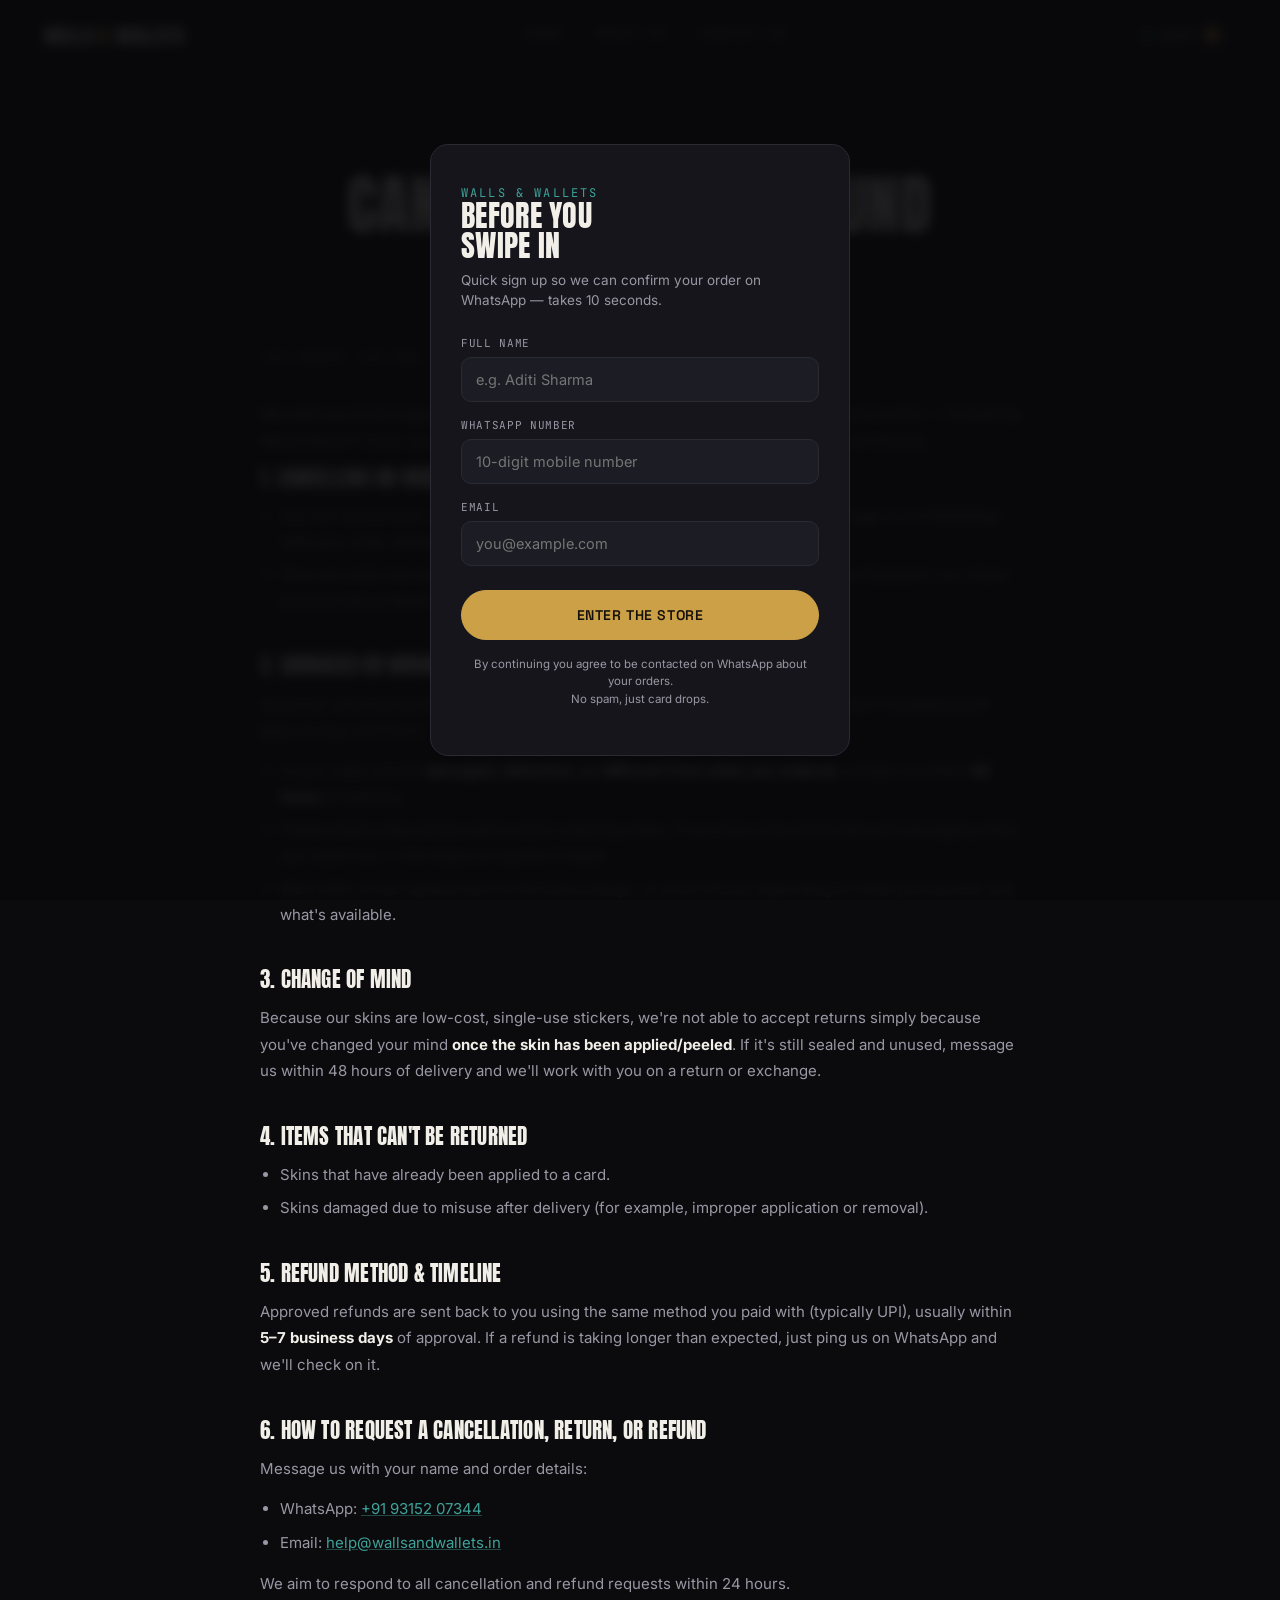
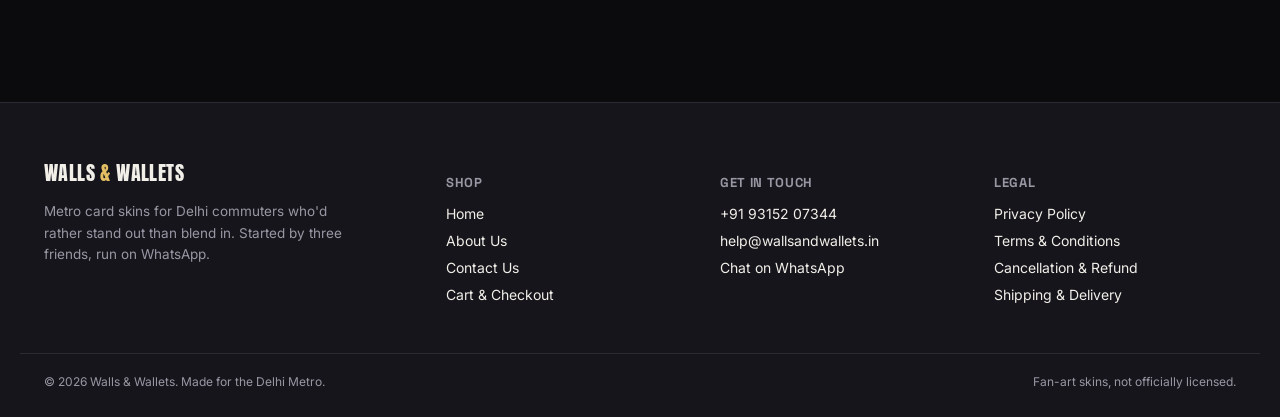
<file: cancellation-refund.html>
<!DOCTYPE html>
<html lang="en">
<head>
<meta charset="UTF-8">
<meta name="viewport" content="width=device-width, initial-scale=1.0">
<title>Cancellation &amp; Refund Policy — Walls &amp; Wallets</title>
<meta name="description" content="Our policy on order cancellations, returns, and refunds.">
<link rel="preconnect" href="https://fonts.googleapis.com">
<link rel="preconnect" href="https://fonts.gstatic.com" crossorigin>
<link href="https://fonts.googleapis.com/css2?family=Anton&family=Space+Grotesk:wght@500;600;700&family=Inter:wght@400;500;600&family=JetBrains+Mono:wght@400;500;700&display=swap" rel="stylesheet">
<link rel="stylesheet" href="css/style.css">
</head>
<body>

<nav class="nav">
  <div class="nav-inner">
    <a href="index.html" class="logo">Walls <span>&amp;</span> Wallets</a>
    <div class="nav-links">
      <a href="index.html">Home</a>
      <a href="about.html">About Us</a>
      <a href="contact.html">Contact Us</a>
    </div>
    <div class="nav-right">
      <a href="checkout.html" class="cart-btn" aria-label="Cart">
        🛒 Cart <span class="cart-badge">0</span>
      </a>
      <button class="burger" aria-label="Menu">☰</button>
    </div>
  </div>
</nav>

<section class="page-hero">
  <div class="wrap">
    <span class="eyebrow">Legal</span>
    <h1>Cancellation &amp; Refund</h1>
  </div>
</section>

<section class="wrap legal-content">
  <span class="updated">Last updated: June 2026</span>

  <p>We want you to be happy with your skin. Here's how cancellations, returns, and refunds work — if anything below doesn't cover your situation, just message us on WhatsApp and we'll sort it out directly.</p>

  <h2>1. Cancelling an order</h2>
  <ul>
    <li>You can cancel your order for free anytime <strong>before it has been dispatched</strong>. Message us on WhatsApp with your order details and we'll cancel it and refund any payment already made.</li>
    <li>Once an order has been handed to the courier, it can no longer be cancelled — at that point, our return process below applies instead.</li>
  </ul>

  <h2>2. Damaged or wrong item</h2>
  <p>Since our skins are printed vinyl stickers, we inspect each one before shipping — but if something still goes wrong, we'll fix it:</p>
  <ul>
    <li>If your order arrives <strong>damaged, defective, or different from what you ordered</strong>, contact us within <strong>48 hours</strong> of delivery.</li>
    <li>Please share clear photos (and a short unboxing video, if you have one) of the item and packaging when you reach out — this helps us resolve it faster.</li>
    <li>We'll offer a free replacement of the same design, or a full refund, depending on what you'd prefer and what's available.</li>
  </ul>

  <h2>3. Change of mind</h2>
  <p>Because our skins are low-cost, single-use stickers, we're not able to accept returns simply because you've changed your mind <strong>once the skin has been applied/peeled</strong>. If it's still sealed and unused, message us within 48 hours of delivery and we'll work with you on a return or exchange.</p>

  <h2>4. Items that can't be returned</h2>
  <ul>
    <li>Skins that have already been applied to a card.</li>
    <li>Skins damaged due to misuse after delivery (for example, improper application or removal).</li>
  </ul>

  <h2>5. Refund method &amp; timeline</h2>
  <p>Approved refunds are sent back to you using the same method you paid with (typically UPI), usually within <strong>5–7 business days</strong> of approval. If a refund is taking longer than expected, just ping us on WhatsApp and we'll check on it.</p>

  <h2>6. How to request a cancellation, return, or refund</h2>
  <p>Message us with your name and order details:</p>
  <ul>
    <li>WhatsApp: <a href="https://wa.me/919315207344" target="_blank" rel="noopener">+91 93152 07344</a></li>
    <li>Email: <a href="mailto:help@wallsandwallets.in">help@wallsandwallets.in</a></li>
  </ul>
  <p>We aim to respond to all cancellation and refund requests within 24 hours.</p>
</section>

<footer>
  <div class="wrap footer-grid">
    <div class="footer-brand">
      <a href="index.html" class="logo">Walls <span>&amp;</span> Wallets</a>
      <p>Metro card skins for Delhi commuters who'd rather stand out than blend in. Started by three friends, run on WhatsApp.</p>
    </div>
    <div class="footer-col">
      <h4>Shop</h4>
      <a href="index.html">Home</a>
      <a href="about.html">About Us</a>
      <a href="contact.html">Contact Us</a>
      <a href="checkout.html">Cart &amp; Checkout</a>
    </div>
    <div class="footer-col">
      <h4>Get in touch</h4>
      <a href="tel:+919315207344">+91 93152 07344</a>
      <a href="mailto:help@wallsandwallets.in">help@wallsandwallets.in</a>
      <a href="https://wa.me/919315207344" target="_blank" rel="noopener">Chat on WhatsApp</a>
    </div>
    <div class="footer-col">
      <h4>Legal</h4>
      <a href="privacy-policy.html">Privacy Policy</a>
      <a href="terms-and-conditions.html">Terms &amp; Conditions</a>
      <a href="cancellation-refund.html">Cancellation &amp; Refund</a>
      <a href="shipping-delivery.html">Shipping &amp; Delivery</a>
    </div>
  </div>
  <div class="wrap footer-bottom">
    <span>© 2026 Walls &amp; Wallets. Made for the Delhi Metro.</span>
    <span>Fan-art skins, not officially licensed.</span>
  </div>
</footer>

<script src="js/main.js"></script>
</body>
</html>
</file>
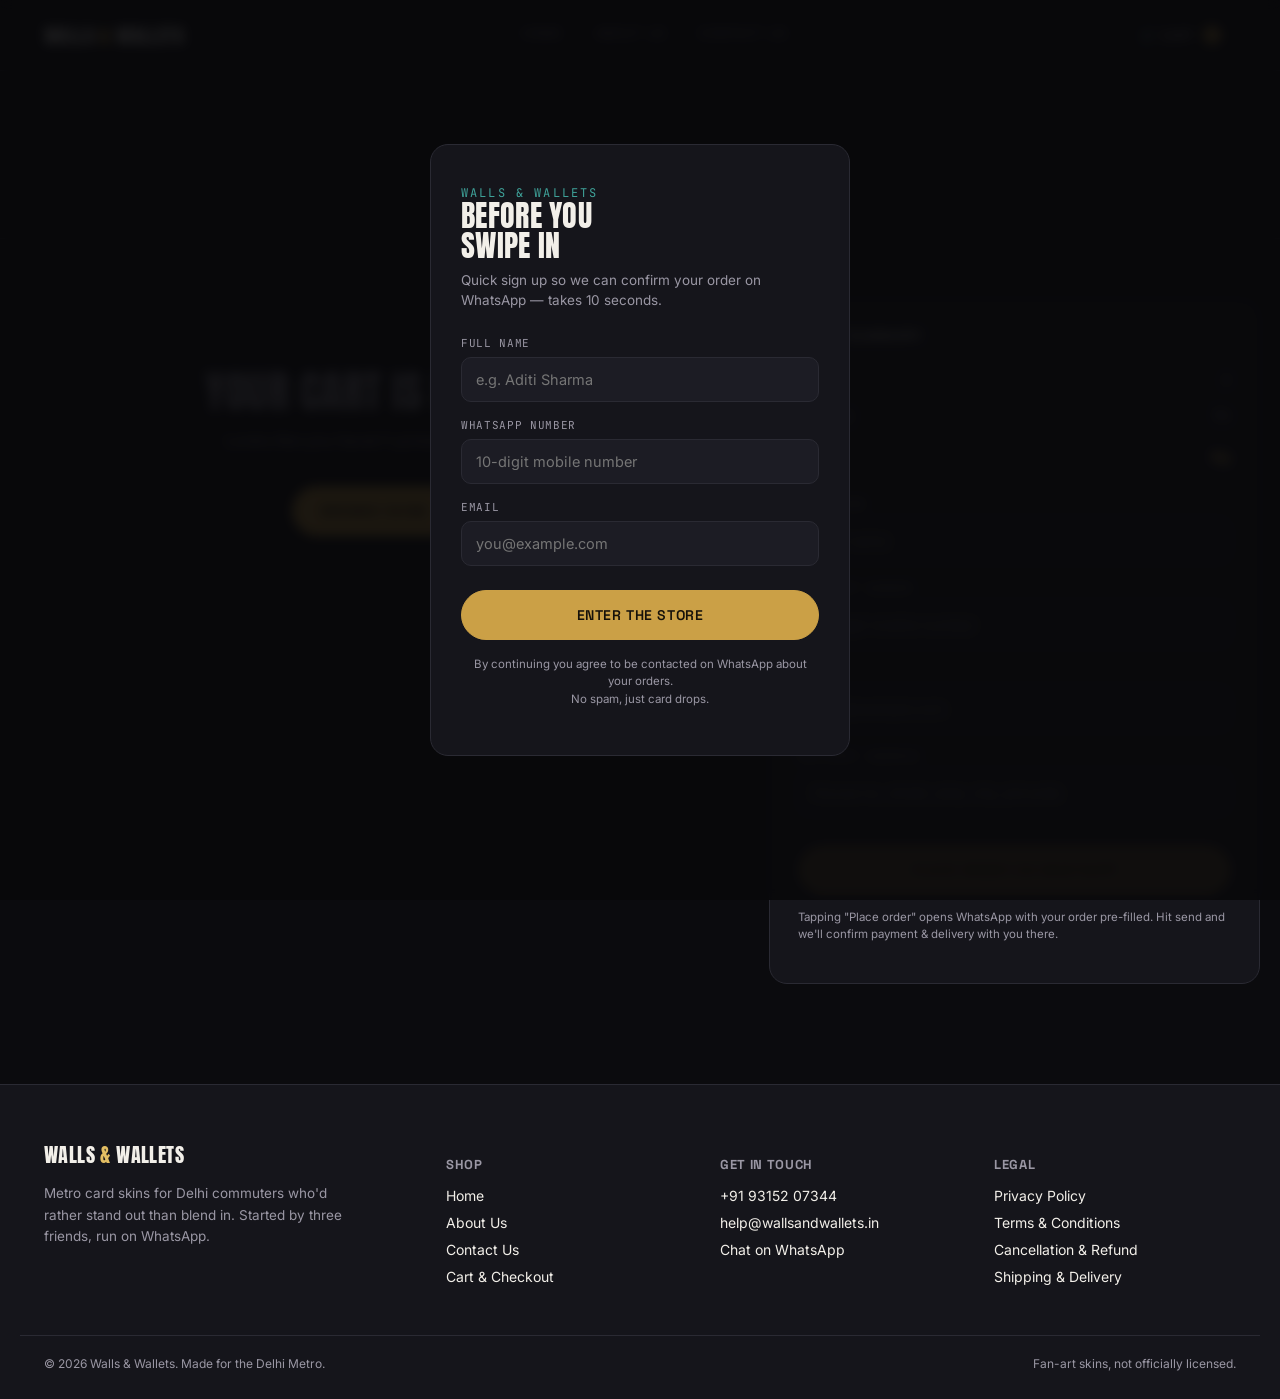
<file: checkout.html>
<!DOCTYPE html>
<html lang="en">
<head>
<meta charset="UTF-8">
<meta name="viewport" content="width=device-width, initial-scale=1.0">
<title>Checkout — Walls &amp; Wallets</title>
<meta name="description" content="Review your cart and place your order for Walls & Wallets metro card skins.">
<link rel="preconnect" href="https://fonts.googleapis.com">
<link rel="preconnect" href="https://fonts.gstatic.com" crossorigin>
<link href="https://fonts.googleapis.com/css2?family=Anton&family=Space+Grotesk:wght@500;600;700&family=Inter:wght@400;500;600&family=JetBrains+Mono:wght@400;500;700&display=swap" rel="stylesheet">
<link rel="stylesheet" href="css/style.css">
</head>
<body>

<nav class="nav">
  <div class="nav-inner">
    <a href="index.html" class="logo">Walls <span>&amp;</span> Wallets</a>
    <div class="nav-links">
      <a href="index.html">Home</a>
      <a href="about.html">About Us</a>
      <a href="contact.html">Contact Us</a>
    </div>
    <div class="nav-right">
      <a href="checkout.html" class="cart-btn" aria-label="Cart">
        🛒 Cart <span class="cart-badge">0</span>
      </a>
      <button class="burger" aria-label="Menu">☰</button>
    </div>
  </div>
</nav>

<section class="page-hero" style="padding-bottom:0;">
  <div class="wrap">
    <span class="eyebrow">Your Cart</span>
    <h1>Checkout</h1>
  </div>
</section>

<section class="wrap checkout-grid">
  <div>
    <div class="cart-list" id="cartList"></div>
    <div class="empty-cart" id="emptyCart" style="display:none;">
      <h2>Your cart is empty</h2>
      <p>Looks like you haven't picked a skin yet.</p>
      <a href="index.html#productGrid" class="btn solid">Browse skins</a>
    </div>
  </div>

  <div class="summary">
    <h3>Order summary</h3>
    <div class="summary-row"><span>Items</span><span id="itemCountVal">0</span></div>
    <div class="summary-row"><span>Subtotal</span><span id="subtotalVal">₹0</span></div>
    <div class="summary-row total"><span>Total</span><span class="val" id="totalVal">₹0</span></div>

    <form id="checkoutForm">
      <div class="field">
        <label for="coName">Full name</label>
        <input id="coName" type="text" placeholder="Your name" required>
      </div>
      <div class="field">
        <label for="coPhone">WhatsApp number</label>
        <input id="coPhone" type="tel" placeholder="10-digit mobile number" required>
      </div>
      <div class="field">
        <label for="coEmail">Email</label>
        <input id="coEmail" type="email" placeholder="you@example.com">
      </div>
      <div class="field">
        <label for="coAddress">Delivery address</label>
        <input id="coAddress" type="text" placeholder="House no, street, area, city, pincode" required>
      </div>
      <button type="submit" class="btn solid" id="placeOrderBtn">Place order via WhatsApp</button>
    </form>
    <p class="note">Tapping "Place order" opens WhatsApp with your order pre-filled. Hit send and we'll confirm payment &amp; delivery with you there.</p>
  </div>
</section>

<footer>
  <div class="wrap footer-grid">
    <div class="footer-brand">
      <a href="index.html" class="logo">Walls <span>&amp;</span> Wallets</a>
      <p>Metro card skins for Delhi commuters who'd rather stand out than blend in. Started by three friends, run on WhatsApp.</p>
    </div>
    <div class="footer-col">
      <h4>Shop</h4>
      <a href="index.html">Home</a>
      <a href="about.html">About Us</a>
      <a href="contact.html">Contact Us</a>
      <a href="checkout.html">Cart &amp; Checkout</a>
    </div>
    <div class="footer-col">
      <h4>Get in touch</h4>
      <a href="tel:+919315207344">+91 93152 07344</a>
      <a href="mailto:help@wallsandwallets.in">help@wallsandwallets.in</a>
      <a href="https://wa.me/919315207344" target="_blank" rel="noopener">Chat on WhatsApp</a>
    </div>
    <div class="footer-col">
      <h4>Legal</h4>
      <a href="privacy-policy.html">Privacy Policy</a>
      <a href="terms-and-conditions.html">Terms &amp; Conditions</a>
      <a href="cancellation-refund.html">Cancellation &amp; Refund</a>
      <a href="shipping-delivery.html">Shipping &amp; Delivery</a>
    </div>
  </div>
  <div class="wrap footer-bottom">
    <span>© 2026 Walls &amp; Wallets. Made for the Delhi Metro.</span>
    <span>Fan-art skins, not officially licensed.</span>
  </div>
</footer>

<script src="js/main.js"></script>
</body>
</html>
</file>
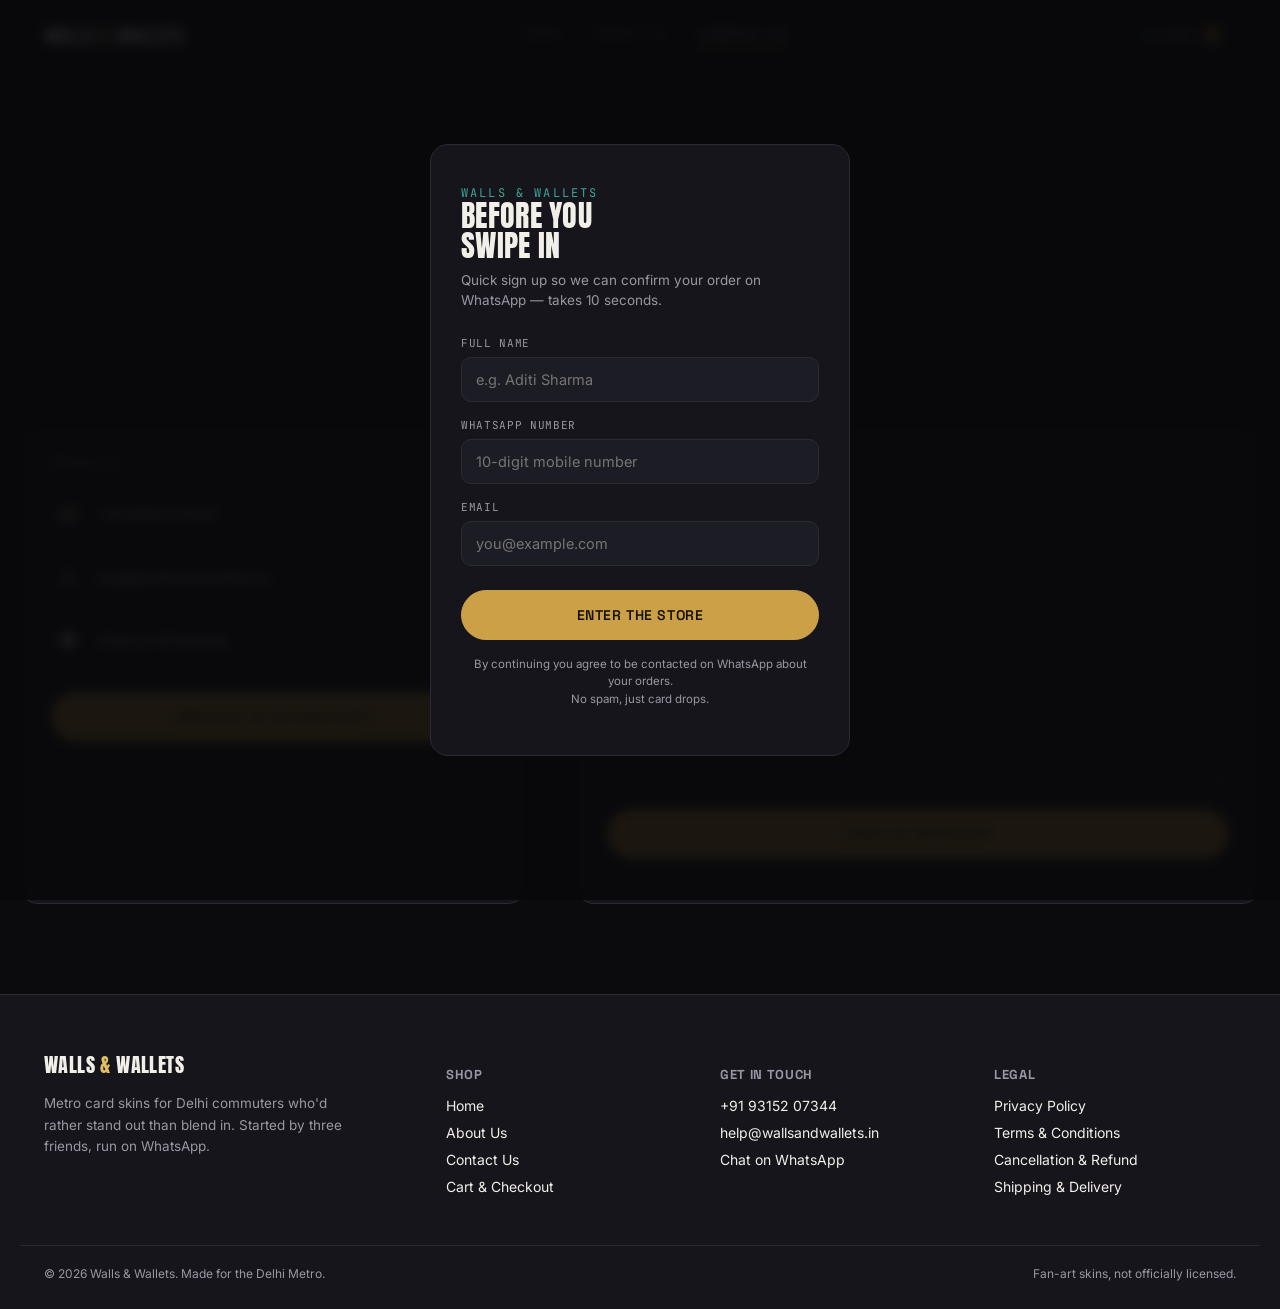
<file: contact.html>
<!DOCTYPE html>
<html lang="en">
<head>
<meta charset="UTF-8">
<meta name="viewport" content="width=device-width, initial-scale=1.0">
<title>Contact Us — Walls &amp; Wallets</title>
<meta name="description" content="Get in touch with Walls & Wallets — call, email, or chat with us on WhatsApp.">
<link rel="preconnect" href="https://fonts.googleapis.com">
<link rel="preconnect" href="https://fonts.gstatic.com" crossorigin>
<link href="https://fonts.googleapis.com/css2?family=Anton&family=Space+Grotesk:wght@500;600;700&family=Inter:wght@400;500;600&family=JetBrains+Mono:wght@400;500;700&display=swap" rel="stylesheet">
<link rel="stylesheet" href="css/style.css">
</head>
<body>

<nav class="nav">
  <div class="nav-inner">
    <a href="index.html" class="logo">Walls <span>&amp;</span> Wallets</a>
    <div class="nav-links">
      <a href="index.html">Home</a>
      <a href="about.html">About Us</a>
      <a href="contact.html">Contact Us</a>
    </div>
    <div class="nav-right">
      <a href="checkout.html" class="cart-btn" aria-label="Cart">
        🛒 Cart <span class="cart-badge">0</span>
      </a>
      <button class="burger" aria-label="Menu">☰</button>
    </div>
  </div>
</nav>

<section class="page-hero">
  <div class="wrap">
    <span class="eyebrow">Get In Touch</span>
    <h1>Talk to us<br>directly.</h1>
  </div>
</section>

<section class="wrap contact-grid">
  <div class="contact-card">
    <h3>Reach us</h3>
    <div class="contact-line">
      <span class="ic">☎</span>
      <a href="tel:+919315207344">+91 93152 07344</a>
    </div>
    <div class="contact-line">
      <span class="ic">✉</span>
      <a href="mailto:help@wallsandwallets.in">help@wallsandwallets.in</a>
    </div>
    <div class="contact-line">
      <span class="ic">💬</span>
      <a href="https://wa.me/919315207344" target="_blank" rel="noopener">Chat on WhatsApp</a>
    </div>
    <a href="https://wa.me/919315207344" target="_blank" rel="noopener" class="btn solid" style="width:100%;margin-top:20px;">Message us on WhatsApp</a>
  </div>

  <div class="contact-card contact-form">
    <h3>Or send a message</h3>
    <form id="contactForm">
      <div class="field">
        <label for="cName">Name</label>
        <input id="cName" name="cName" type="text" placeholder="Your name" required>
      </div>
      <div class="field">
        <label for="cEmail">Email</label>
        <input id="cEmail" name="cEmail" type="email" placeholder="you@example.com">
      </div>
      <div class="field">
        <label for="cMessage">Message</label>
        <textarea id="cMessage" name="cMessage" placeholder="Tell us what you need..." required></textarea>
      </div>
      <button type="submit" class="btn solid" style="width:100%;">Send via WhatsApp</button>
      <p id="contactNote" class="note"></p>
    </form>
  </div>
</section>

<footer>
  <div class="wrap footer-grid">
    <div class="footer-brand">
      <a href="index.html" class="logo">Walls <span>&amp;</span> Wallets</a>
      <p>Metro card skins for Delhi commuters who'd rather stand out than blend in. Started by three friends, run on WhatsApp.</p>
    </div>
    <div class="footer-col">
      <h4>Shop</h4>
      <a href="index.html">Home</a>
      <a href="about.html">About Us</a>
      <a href="contact.html">Contact Us</a>
      <a href="checkout.html">Cart &amp; Checkout</a>
    </div>
    <div class="footer-col">
      <h4>Get in touch</h4>
      <a href="tel:+919315207344">+91 93152 07344</a>
      <a href="mailto:help@wallsandwallets.in">help@wallsandwallets.in</a>
      <a href="https://wa.me/919315207344" target="_blank" rel="noopener">Chat on WhatsApp</a>
    </div>
    <div class="footer-col">
      <h4>Legal</h4>
      <a href="privacy-policy.html">Privacy Policy</a>
      <a href="terms-and-conditions.html">Terms &amp; Conditions</a>
      <a href="cancellation-refund.html">Cancellation &amp; Refund</a>
      <a href="shipping-delivery.html">Shipping &amp; Delivery</a>
    </div>
  </div>
  <div class="wrap footer-bottom">
    <span>© 2026 Walls &amp; Wallets. Made for the Delhi Metro.</span>
    <span>Fan-art skins, not officially licensed.</span>
  </div>
</footer>

<script src="js/main.js"></script>
</body>
</html>
</file>
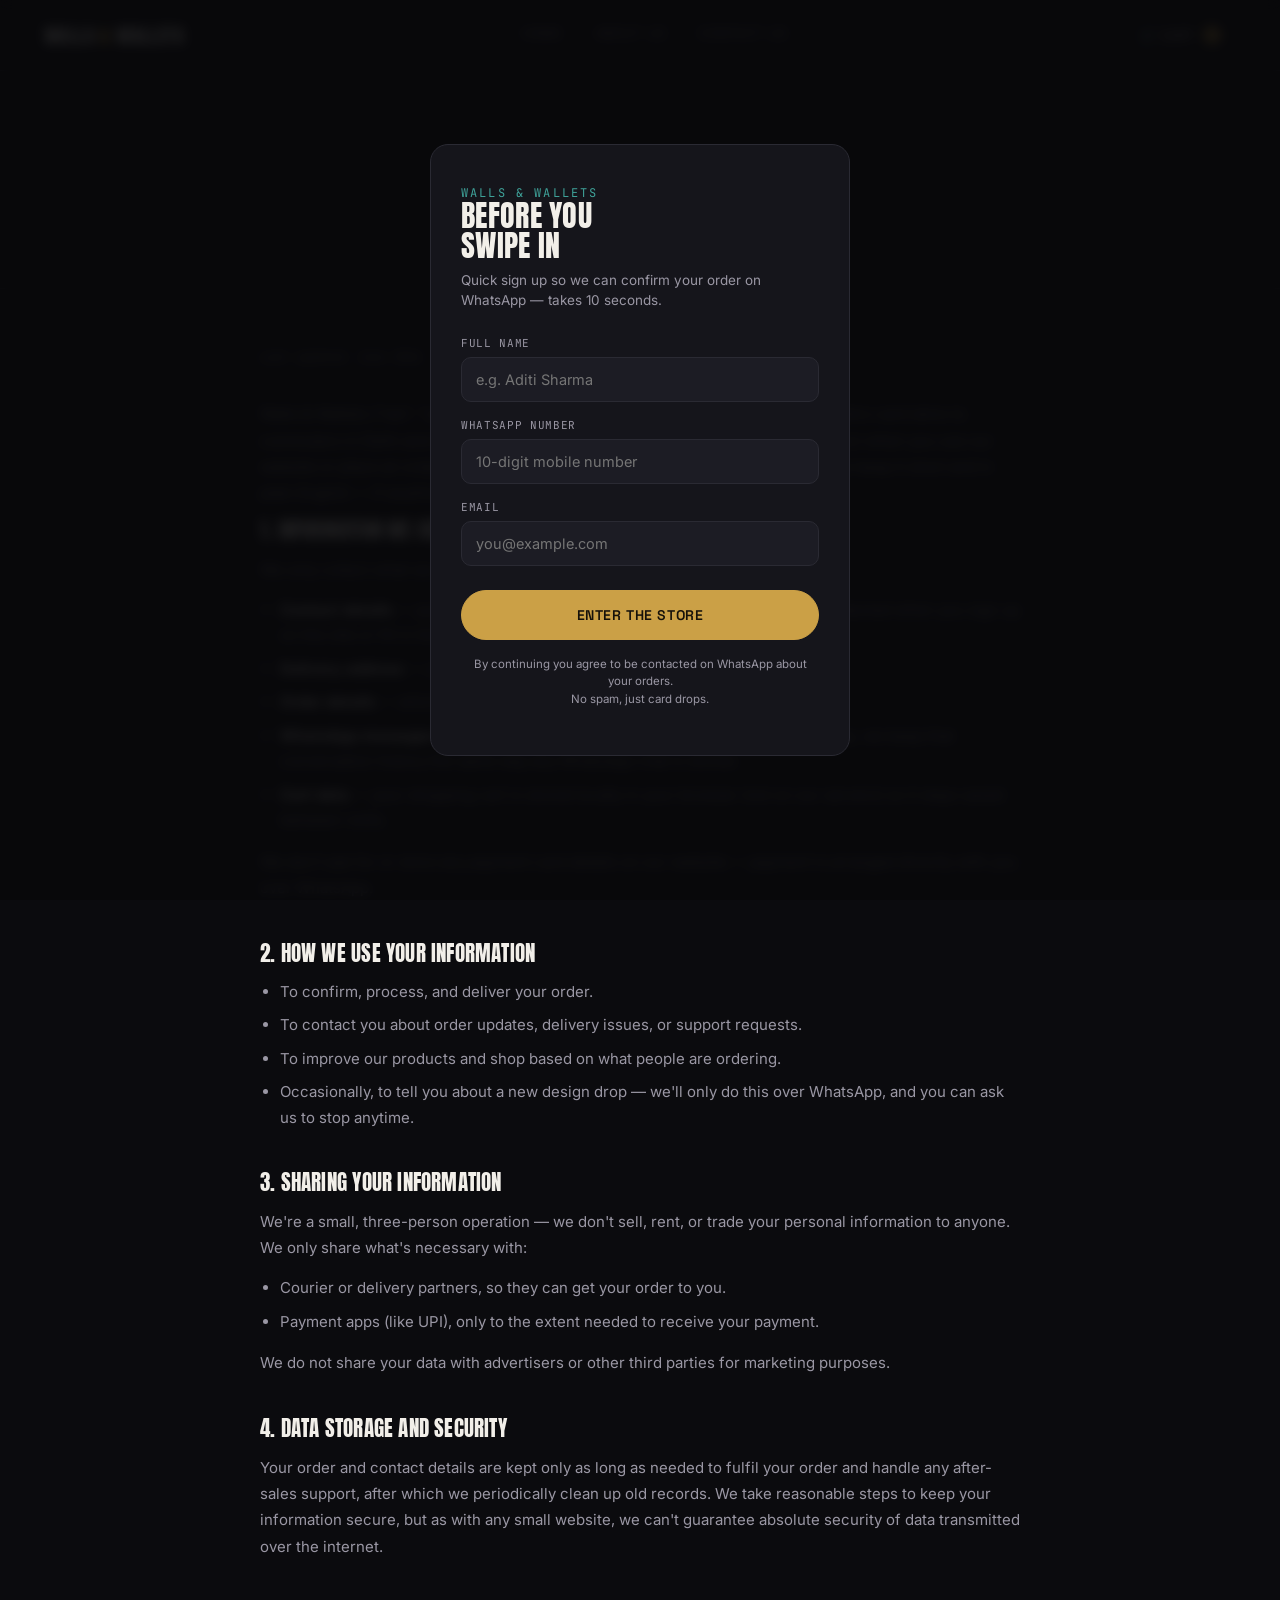
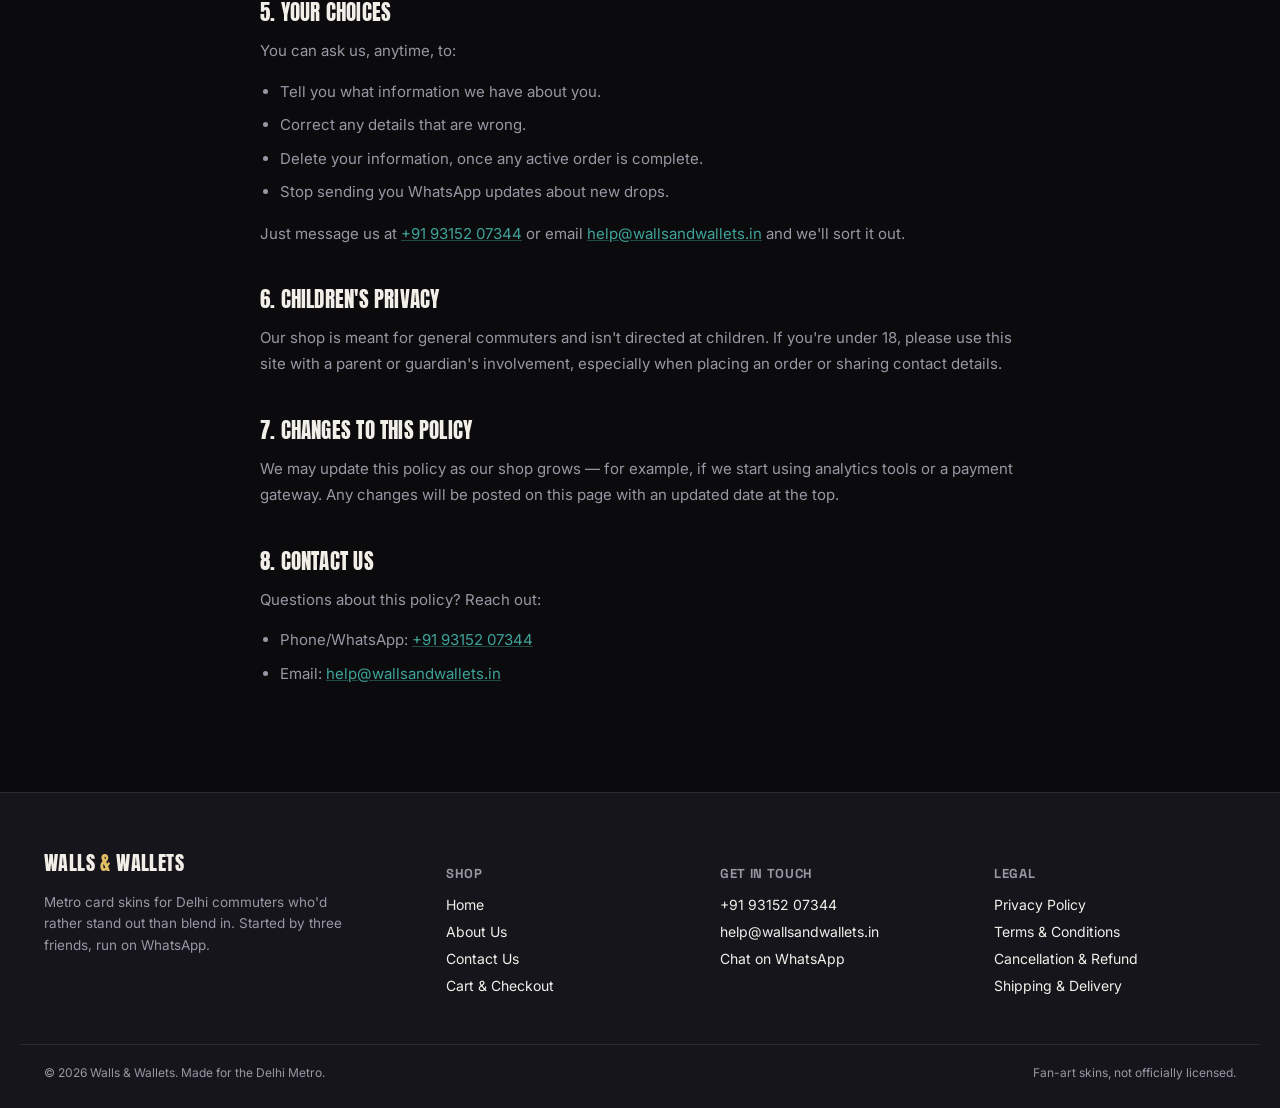
<file: privacy-policy.html>
<!DOCTYPE html>
<html lang="en">
<head>
<meta charset="UTF-8">
<meta name="viewport" content="width=device-width, initial-scale=1.0">
<title>Privacy Policy — Walls &amp; Wallets</title>
<meta name="description" content="How Walls & Wallets collects, uses, and protects your information.">
<link rel="preconnect" href="https://fonts.googleapis.com">
<link rel="preconnect" href="https://fonts.gstatic.com" crossorigin>
<link href="https://fonts.googleapis.com/css2?family=Anton&family=Space+Grotesk:wght@500;600;700&family=Inter:wght@400;500;600&family=JetBrains+Mono:wght@400;500;700&display=swap" rel="stylesheet">
<link rel="stylesheet" href="css/style.css">
</head>
<body>

<nav class="nav">
  <div class="nav-inner">
    <a href="index.html" class="logo">Walls <span>&amp;</span> Wallets</a>
    <div class="nav-links">
      <a href="index.html">Home</a>
      <a href="about.html">About Us</a>
      <a href="contact.html">Contact Us</a>
    </div>
    <div class="nav-right">
      <a href="checkout.html" class="cart-btn" aria-label="Cart">
        🛒 Cart <span class="cart-badge">0</span>
      </a>
      <button class="burger" aria-label="Menu">☰</button>
    </div>
  </div>
</nav>

<section class="page-hero">
  <div class="wrap">
    <span class="eyebrow">Legal</span>
    <h1>Privacy Policy</h1>
  </div>
</section>

<section class="wrap legal-content">
  <span class="updated">Last updated: June 2026</span>

  <p>Walls &amp; Wallets ("we", "us", "our") runs a small, direct-to-customer shop selling metro card skins to commuters in Delhi and across India. This page explains what information we collect when you use our website or place an order, why we collect it, and how we look after it. We've tried to keep it short and in plain English — if anything is unclear, message us on WhatsApp and we'll explain.</p>

  <h2>1. Information we collect</h2>
  <p>We only collect what we need to take and deliver your order:</p>
  <ul>
    <li><strong>Contact details</strong> — your name, phone/WhatsApp number, and email address, collected when you sign up on the site or fill in the checkout form.</li>
    <li><strong>Delivery address</strong> — collected at checkout so we can ship your order.</li>
    <li><strong>Order details</strong> — which skins you bought, quantity, and price.</li>
    <li><strong>WhatsApp messages</strong> — since orders and support are confirmed over WhatsApp, we keep that conversation history the same way any WhatsApp chat is stored.</li>
    <li><strong>Cart data</strong> — your shopping cart is stored locally in your browser (not on our servers) so it stays saved between visits.</li>
  </ul>
  <p>We don't ask for or store any payment card details on our website — payment is arranged directly with you over WhatsApp.</p>

  <h2>2. How we use your information</h2>
  <ul>
    <li>To confirm, process, and deliver your order.</li>
    <li>To contact you about order updates, delivery issues, or support requests.</li>
    <li>To improve our products and shop based on what people are ordering.</li>
    <li>Occasionally, to tell you about a new design drop — we'll only do this over WhatsApp, and you can ask us to stop anytime.</li>
  </ul>

  <h2>3. Sharing your information</h2>
  <p>We're a small, three-person operation — we don't sell, rent, or trade your personal information to anyone. We only share what's necessary with:</p>
  <ul>
    <li>Courier or delivery partners, so they can get your order to you.</li>
    <li>Payment apps (like UPI), only to the extent needed to receive your payment.</li>
  </ul>
  <p>We do not share your data with advertisers or other third parties for marketing purposes.</p>

  <h2>4. Data storage and security</h2>
  <p>Your order and contact details are kept only as long as needed to fulfil your order and handle any after-sales support, after which we periodically clean up old records. We take reasonable steps to keep your information secure, but as with any small website, we can't guarantee absolute security of data transmitted over the internet.</p>

  <h2>5. Your choices</h2>
  <p>You can ask us, anytime, to:</p>
  <ul>
    <li>Tell you what information we have about you.</li>
    <li>Correct any details that are wrong.</li>
    <li>Delete your information, once any active order is complete.</li>
    <li>Stop sending you WhatsApp updates about new drops.</li>
  </ul>
  <p>Just message us at <a href="https://wa.me/919315207344" target="_blank" rel="noopener">+91 93152 07344</a> or email <a href="mailto:help@wallsandwallets.in">help@wallsandwallets.in</a> and we'll sort it out.</p>

  <h2>6. Children's privacy</h2>
  <p>Our shop is meant for general commuters and isn't directed at children. If you're under 18, please use this site with a parent or guardian's involvement, especially when placing an order or sharing contact details.</p>

  <h2>7. Changes to this policy</h2>
  <p>We may update this policy as our shop grows — for example, if we start using analytics tools or a payment gateway. Any changes will be posted on this page with an updated date at the top.</p>

  <h2>8. Contact us</h2>
  <p>Questions about this policy? Reach out:</p>
  <ul>
    <li>Phone/WhatsApp: <a href="tel:+919315207344">+91 93152 07344</a></li>
    <li>Email: <a href="mailto:help@wallsandwallets.in">help@wallsandwallets.in</a></li>
  </ul>
</section>

<footer>
  <div class="wrap footer-grid">
    <div class="footer-brand">
      <a href="index.html" class="logo">Walls <span>&amp;</span> Wallets</a>
      <p>Metro card skins for Delhi commuters who'd rather stand out than blend in. Started by three friends, run on WhatsApp.</p>
    </div>
    <div class="footer-col">
      <h4>Shop</h4>
      <a href="index.html">Home</a>
      <a href="about.html">About Us</a>
      <a href="contact.html">Contact Us</a>
      <a href="checkout.html">Cart &amp; Checkout</a>
    </div>
    <div class="footer-col">
      <h4>Get in touch</h4>
      <a href="tel:+919315207344">+91 93152 07344</a>
      <a href="mailto:help@wallsandwallets.in">help@wallsandwallets.in</a>
      <a href="https://wa.me/919315207344" target="_blank" rel="noopener">Chat on WhatsApp</a>
    </div>
    <div class="footer-col">
      <h4>Legal</h4>
      <a href="privacy-policy.html">Privacy Policy</a>
      <a href="terms-and-conditions.html">Terms &amp; Conditions</a>
      <a href="cancellation-refund.html">Cancellation &amp; Refund</a>
      <a href="shipping-delivery.html">Shipping &amp; Delivery</a>
    </div>
  </div>
  <div class="wrap footer-bottom">
    <span>© 2026 Walls &amp; Wallets. Made for the Delhi Metro.</span>
    <span>Fan-art skins, not officially licensed.</span>
  </div>
</footer>

<script src="js/main.js"></script>
</body>
</html>
</file>
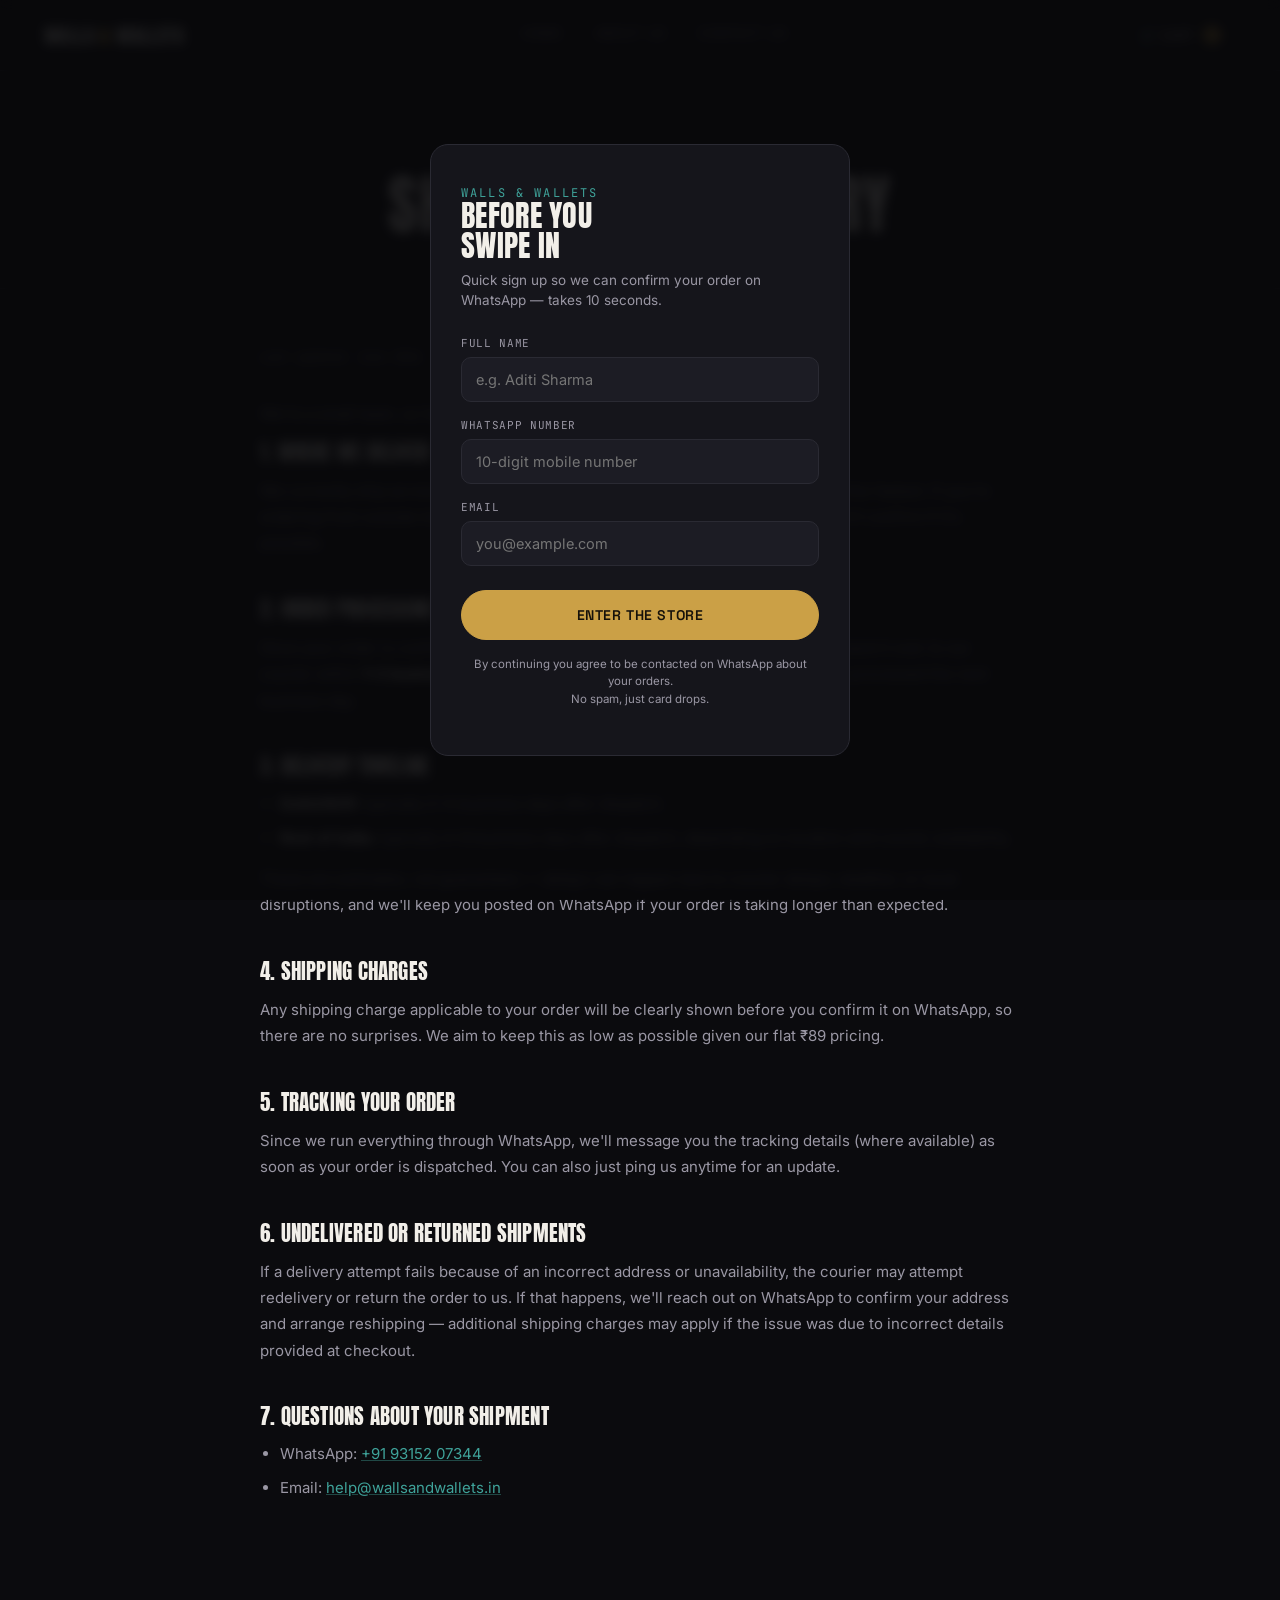
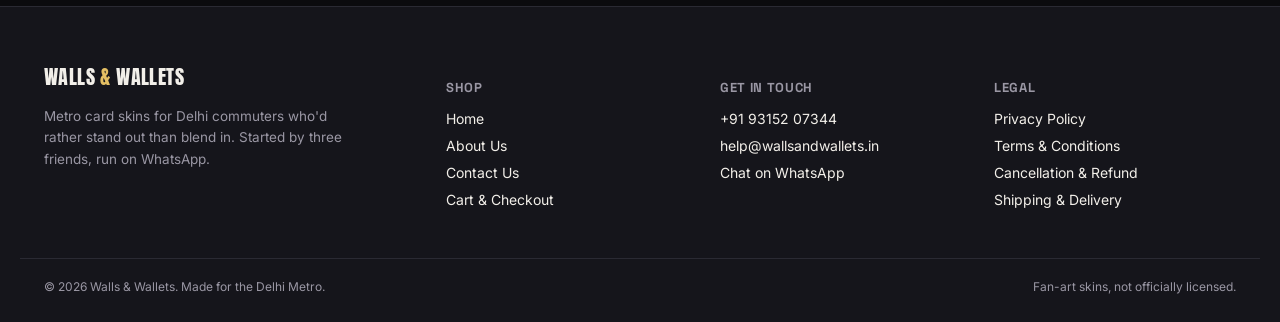
<file: shipping-delivery.html>
<!DOCTYPE html>
<html lang="en">
<head>
<meta charset="UTF-8">
<meta name="viewport" content="width=device-width, initial-scale=1.0">
<title>Shipping &amp; Delivery — Walls &amp; Wallets</title>
<meta name="description" content="Shipping areas, timelines, and charges for Walls & Wallets orders.">
<link rel="preconnect" href="https://fonts.googleapis.com">
<link rel="preconnect" href="https://fonts.gstatic.com" crossorigin>
<link href="https://fonts.googleapis.com/css2?family=Anton&family=Space+Grotesk:wght@500;600;700&family=Inter:wght@400;500;600&family=JetBrains+Mono:wght@400;500;700&display=swap" rel="stylesheet">
<link rel="stylesheet" href="css/style.css">
</head>
<body>

<nav class="nav">
  <div class="nav-inner">
    <a href="index.html" class="logo">Walls <span>&amp;</span> Wallets</a>
    <div class="nav-links">
      <a href="index.html">Home</a>
      <a href="about.html">About Us</a>
      <a href="contact.html">Contact Us</a>
    </div>
    <div class="nav-right">
      <a href="checkout.html" class="cart-btn" aria-label="Cart">
        🛒 Cart <span class="cart-badge">0</span>
      </a>
      <button class="burger" aria-label="Menu">☰</button>
    </div>
  </div>
</nav>

<section class="page-hero">
  <div class="wrap">
    <span class="eyebrow">Legal</span>
    <h1>Shipping &amp; Delivery</h1>
  </div>
</section>

<section class="wrap legal-content">
  <span class="updated">Last updated: June 2026</span>

  <p>We're a small team, so here's exactly how we get your skin from us to your card.</p>

  <h2>1. Where we deliver</h2>
  <p>We currently ship across India, with same-city delivery in Delhi/NCR usually being the fastest. If you're ordering from outside India, message us on WhatsApp before checking out and we'll confirm if it's possible.</p>

  <h2>2. Order processing time</h2>
  <p>Once your order is confirmed on WhatsApp and payment is verified, we pack and hand it over to our courier within <strong>1–2 business days</strong>. Orders placed on Sundays or public holidays are processed the next business day.</p>

  <h2>3. Delivery timeline</h2>
  <ul>
    <li><strong>Delhi/NCR:</strong> typically 2–4 business days after dispatch.</li>
    <li><strong>Rest of India:</strong> typically 4–8 business days after dispatch, depending on location and courier availability.</li>
  </ul>
  <p>These are estimates, not guarantees — delays can happen due to courier delays, weather, or local disruptions, and we'll keep you posted on WhatsApp if your order is taking longer than expected.</p>

  <h2>4. Shipping charges</h2>
  <p>Any shipping charge applicable to your order will be clearly shown before you confirm it on WhatsApp, so there are no surprises. We aim to keep this as low as possible given our flat ₹89 pricing.</p>

  <h2>5. Tracking your order</h2>
  <p>Since we run everything through WhatsApp, we'll message you the tracking details (where available) as soon as your order is dispatched. You can also just ping us anytime for an update.</p>

  <h2>6. Undelivered or returned shipments</h2>
  <p>If a delivery attempt fails because of an incorrect address or unavailability, the courier may attempt redelivery or return the order to us. If that happens, we'll reach out on WhatsApp to confirm your address and arrange reshipping — additional shipping charges may apply if the issue was due to incorrect details provided at checkout.</p>

  <h2>7. Questions about your shipment</h2>
  <ul>
    <li>WhatsApp: <a href="https://wa.me/919315207344" target="_blank" rel="noopener">+91 93152 07344</a></li>
    <li>Email: <a href="mailto:help@wallsandwallets.in">help@wallsandwallets.in</a></li>
  </ul>
</section>

<footer>
  <div class="wrap footer-grid">
    <div class="footer-brand">
      <a href="index.html" class="logo">Walls <span>&amp;</span> Wallets</a>
      <p>Metro card skins for Delhi commuters who'd rather stand out than blend in. Started by three friends, run on WhatsApp.</p>
    </div>
    <div class="footer-col">
      <h4>Shop</h4>
      <a href="index.html">Home</a>
      <a href="about.html">About Us</a>
      <a href="contact.html">Contact Us</a>
      <a href="checkout.html">Cart &amp; Checkout</a>
    </div>
    <div class="footer-col">
      <h4>Get in touch</h4>
      <a href="tel:+919315207344">+91 93152 07344</a>
      <a href="mailto:help@wallsandwallets.in">help@wallsandwallets.in</a>
      <a href="https://wa.me/919315207344" target="_blank" rel="noopener">Chat on WhatsApp</a>
    </div>
    <div class="footer-col">
      <h4>Legal</h4>
      <a href="privacy-policy.html">Privacy Policy</a>
      <a href="terms-and-conditions.html">Terms &amp; Conditions</a>
      <a href="cancellation-refund.html">Cancellation &amp; Refund</a>
      <a href="shipping-delivery.html">Shipping &amp; Delivery</a>
    </div>
  </div>
  <div class="wrap footer-bottom">
    <span>© 2026 Walls &amp; Wallets. Made for the Delhi Metro.</span>
    <span>Fan-art skins, not officially licensed.</span>
  </div>
</footer>

<script src="js/main.js"></script>
</body>
</html>
</file>
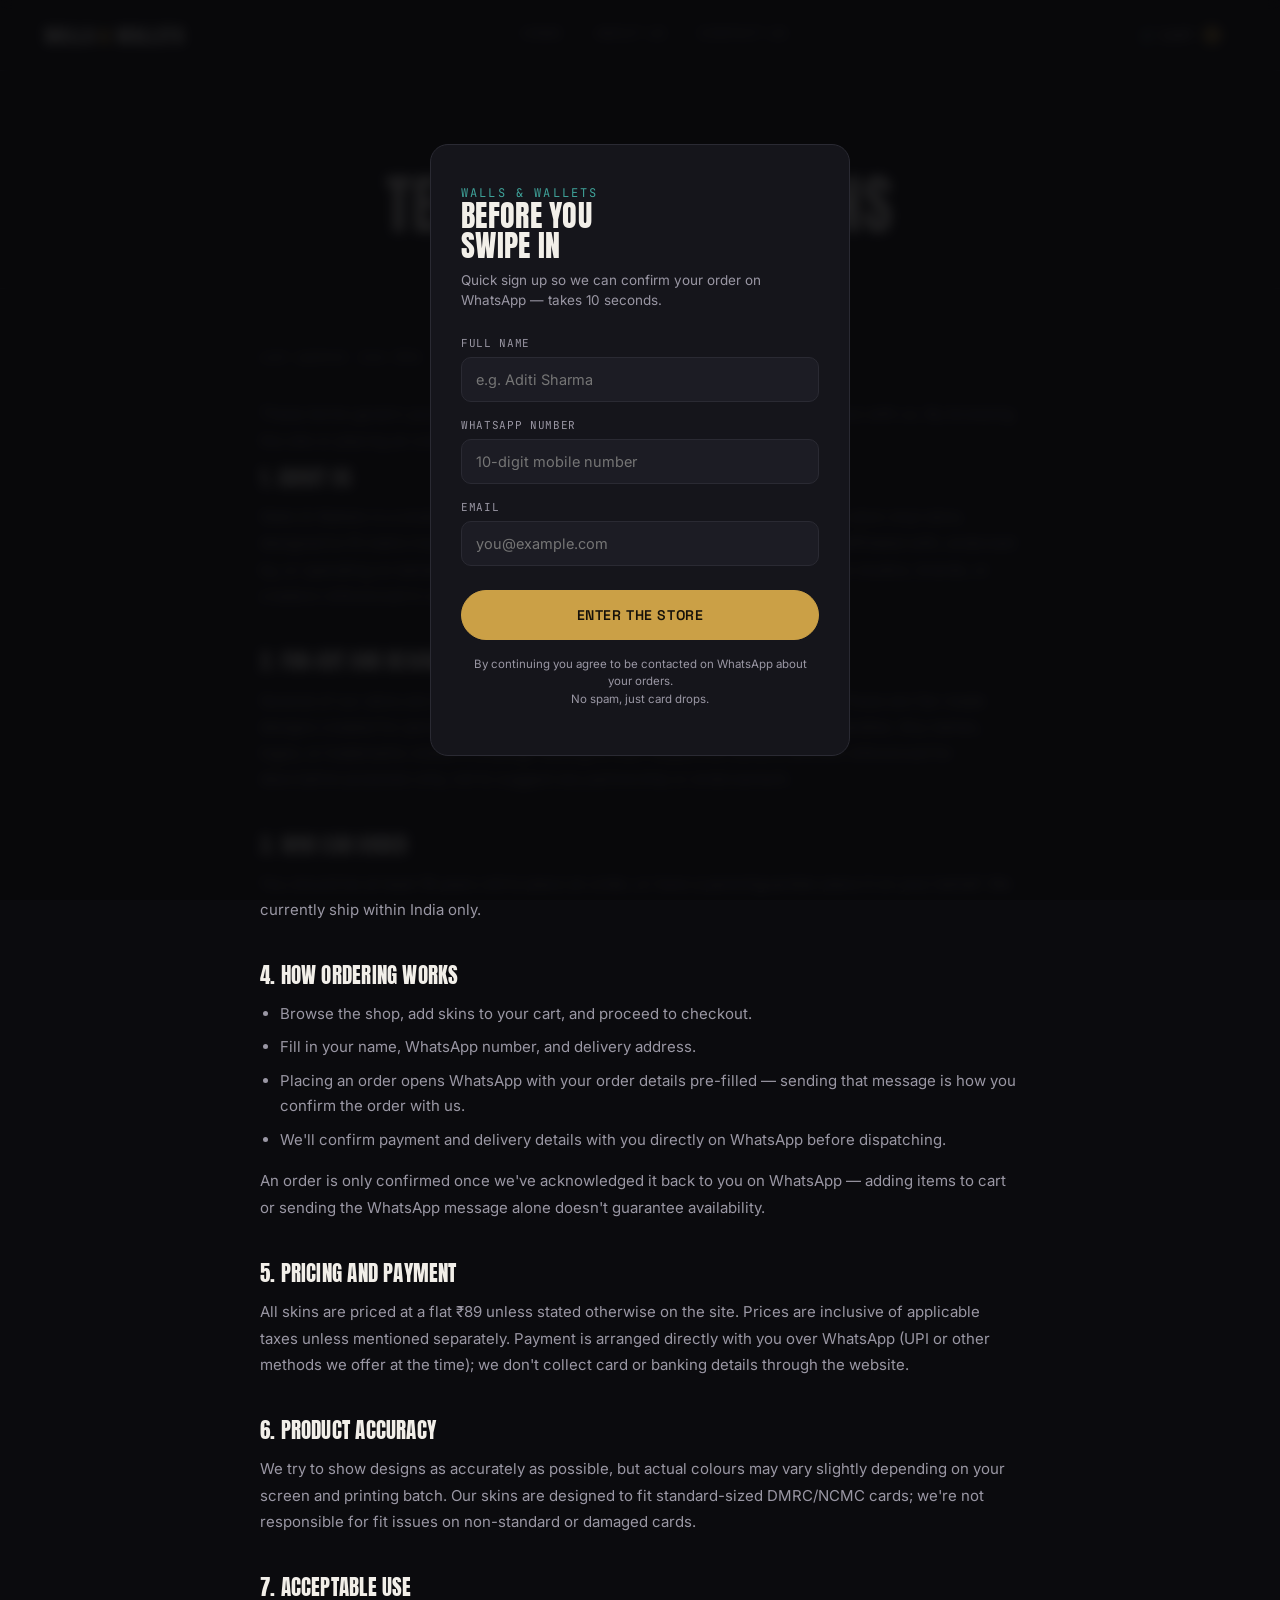
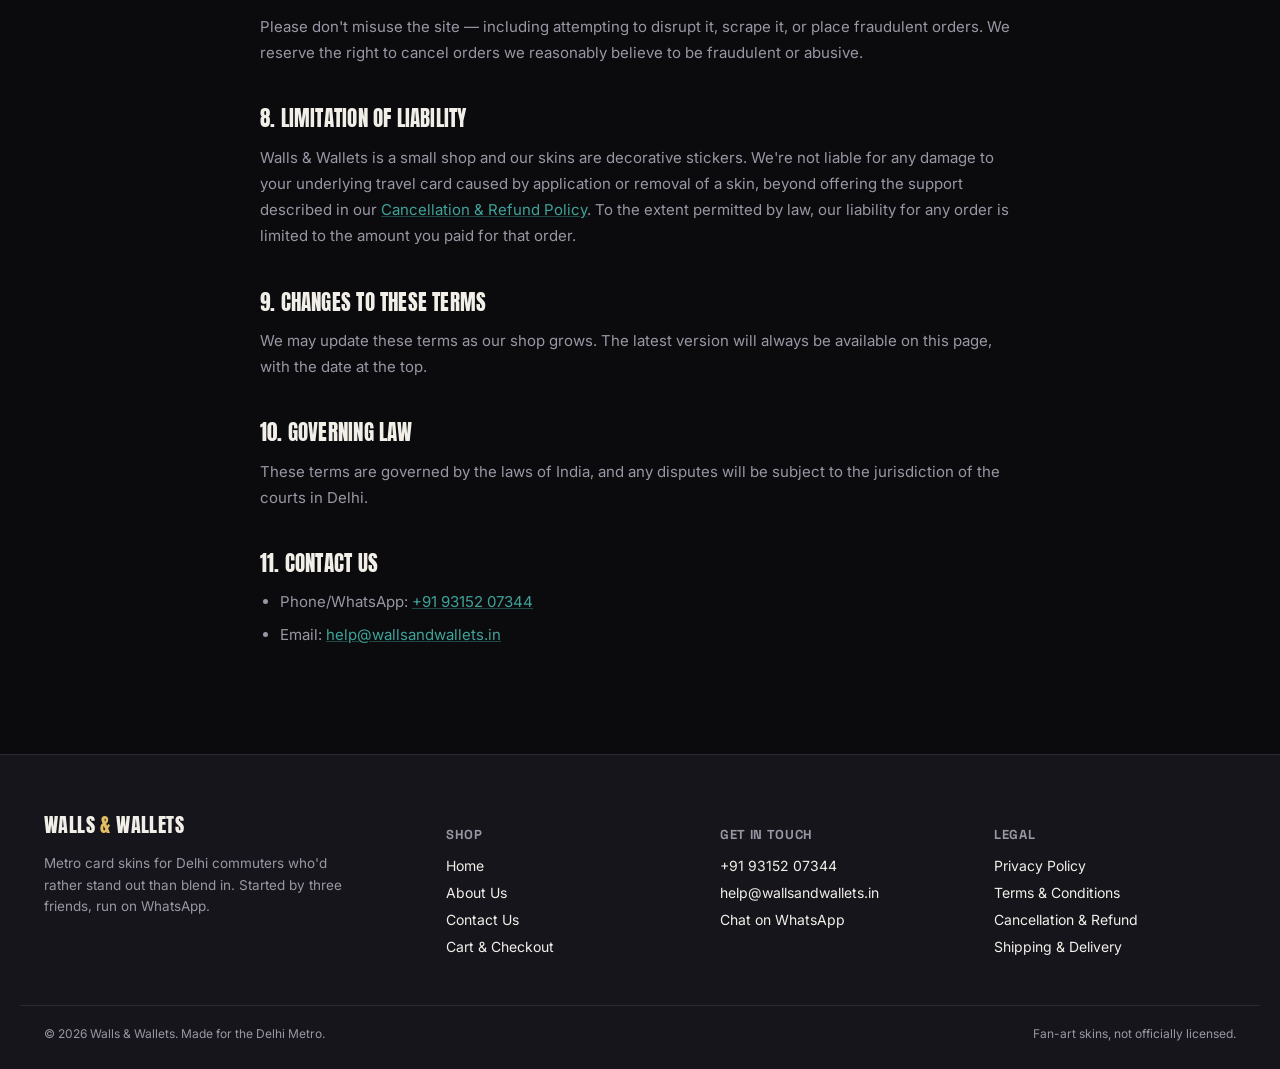
<file: terms-and-conditions.html>
<!DOCTYPE html>
<html lang="en">
<head>
<meta charset="UTF-8">
<meta name="viewport" content="width=device-width, initial-scale=1.0">
<title>Terms &amp; Conditions — Walls &amp; Wallets</title>
<meta name="description" content="Terms and conditions for shopping with Walls & Wallets.">
<link rel="preconnect" href="https://fonts.googleapis.com">
<link rel="preconnect" href="https://fonts.gstatic.com" crossorigin>
<link href="https://fonts.googleapis.com/css2?family=Anton&family=Space+Grotesk:wght@500;600;700&family=Inter:wght@400;500;600&family=JetBrains+Mono:wght@400;500;700&display=swap" rel="stylesheet">
<link rel="stylesheet" href="css/style.css">
</head>
<body>

<nav class="nav">
  <div class="nav-inner">
    <a href="index.html" class="logo">Walls <span>&amp;</span> Wallets</a>
    <div class="nav-links">
      <a href="index.html">Home</a>
      <a href="about.html">About Us</a>
      <a href="contact.html">Contact Us</a>
    </div>
    <div class="nav-right">
      <a href="checkout.html" class="cart-btn" aria-label="Cart">
        🛒 Cart <span class="cart-badge">0</span>
      </a>
      <button class="burger" aria-label="Menu">☰</button>
    </div>
  </div>
</nav>

<section class="page-hero">
  <div class="wrap">
    <span class="eyebrow">Legal</span>
    <h1>Terms &amp; Conditions</h1>
  </div>
</section>

<section class="wrap legal-content">
  <span class="updated">Last updated: June 2026</span>

  <p>These terms govern your use of the Walls &amp; Wallets website and any order you place with us. By browsing the site or placing an order, you agree to the terms below.</p>

  <h2>1. About us</h2>
  <p>Walls &amp; Wallets is a small, independent shop run by three friends, selling peel-and-stick vinyl skins designed to fit metro travel cards (DMRC/NCMC) in Delhi and beyond. We are not affiliated with, endorsed by, or operating on behalf of the Delhi Metro Rail Corporation (DMRC), or any of the studios, brands, or creators referenced in our designs.</p>

  <h2>2. Fan-art and design disclaimer</h2>
  <p>Several of our skins are inspired by characters, films, or pop-culture references. These are fan-made designs created for personal, decorative use and are not officially licensed merchandise. Any names, logos, or trademarks visible in a design belong to their respective owners, and are referenced for descriptive purposes only, not to suggest any partnership or endorsement.</p>

  <h2>3. Who can order</h2>
  <p>You should be at least 18 years old to place an order, or have a parent/guardian place it on your behalf. We currently ship within India only.</p>

  <h2>4. How ordering works</h2>
  <ul>
    <li>Browse the shop, add skins to your cart, and proceed to checkout.</li>
    <li>Fill in your name, WhatsApp number, and delivery address.</li>
    <li>Placing an order opens WhatsApp with your order details pre-filled — sending that message is how you confirm the order with us.</li>
    <li>We'll confirm payment and delivery details with you directly on WhatsApp before dispatching.</li>
  </ul>
  <p>An order is only confirmed once we've acknowledged it back to you on WhatsApp — adding items to cart or sending the WhatsApp message alone doesn't guarantee availability.</p>

  <h2>5. Pricing and payment</h2>
  <p>All skins are priced at a flat ₹89 unless stated otherwise on the site. Prices are inclusive of applicable taxes unless mentioned separately. Payment is arranged directly with you over WhatsApp (UPI or other methods we offer at the time); we don't collect card or banking details through the website.</p>

  <h2>6. Product accuracy</h2>
  <p>We try to show designs as accurately as possible, but actual colours may vary slightly depending on your screen and printing batch. Our skins are designed to fit standard-sized DMRC/NCMC cards; we're not responsible for fit issues on non-standard or damaged cards.</p>

  <h2>7. Acceptable use</h2>
  <p>Please don't misuse the site — including attempting to disrupt it, scrape it, or place fraudulent orders. We reserve the right to cancel orders we reasonably believe to be fraudulent or abusive.</p>

  <h2>8. Limitation of liability</h2>
  <p>Walls &amp; Wallets is a small shop and our skins are decorative stickers. We're not liable for any damage to your underlying travel card caused by application or removal of a skin, beyond offering the support described in our <a href="cancellation-refund.html">Cancellation &amp; Refund Policy</a>. To the extent permitted by law, our liability for any order is limited to the amount you paid for that order.</p>

  <h2>9. Changes to these terms</h2>
  <p>We may update these terms as our shop grows. The latest version will always be available on this page, with the date at the top.</p>

  <h2>10. Governing law</h2>
  <p>These terms are governed by the laws of India, and any disputes will be subject to the jurisdiction of the courts in Delhi.</p>

  <h2>11. Contact us</h2>
  <ul>
    <li>Phone/WhatsApp: <a href="tel:+919315207344">+91 93152 07344</a></li>
    <li>Email: <a href="mailto:help@wallsandwallets.in">help@wallsandwallets.in</a></li>
  </ul>
</section>

<footer>
  <div class="wrap footer-grid">
    <div class="footer-brand">
      <a href="index.html" class="logo">Walls <span>&amp;</span> Wallets</a>
      <p>Metro card skins for Delhi commuters who'd rather stand out than blend in. Started by three friends, run on WhatsApp.</p>
    </div>
    <div class="footer-col">
      <h4>Shop</h4>
      <a href="index.html">Home</a>
      <a href="about.html">About Us</a>
      <a href="contact.html">Contact Us</a>
      <a href="checkout.html">Cart &amp; Checkout</a>
    </div>
    <div class="footer-col">
      <h4>Get in touch</h4>
      <a href="tel:+919315207344">+91 93152 07344</a>
      <a href="mailto:help@wallsandwallets.in">help@wallsandwallets.in</a>
      <a href="https://wa.me/919315207344" target="_blank" rel="noopener">Chat on WhatsApp</a>
    </div>
    <div class="footer-col">
      <h4>Legal</h4>
      <a href="privacy-policy.html">Privacy Policy</a>
      <a href="terms-and-conditions.html">Terms &amp; Conditions</a>
      <a href="cancellation-refund.html">Cancellation &amp; Refund</a>
      <a href="shipping-delivery.html">Shipping &amp; Delivery</a>
    </div>
  </div>
  <div class="wrap footer-bottom">
    <span>© 2026 Walls &amp; Wallets. Made for the Delhi Metro.</span>
    <span>Fan-art skins, not officially licensed.</span>
  </div>
</footer>

<script src="js/main.js"></script>
</body>
</html>
</file>
<file: css/style.css>
/* =========================================================
   WALLS & WALLETS — design tokens
========================================================= */
:root{
  --bg:#0B0B0E;
  --surface:#15151B;
  --surface-2:#1C1C24;
  --line:#2A2A33;
  --text:#F2EFE9;
  --text-dim:#9A97A4;
  --gold:#CBA046;
  --gold-bright:#E3BE63;
  --teal:#3FA39A;
  --red:#B23A3A;
  --radius:18px;
  --radius-sm:10px;
  --maxw:1240px;
  --font-display:'Anton', sans-serif;
  --font-head:'Space Grotesk', sans-serif;
  --font-body:'Inter', sans-serif;
  --font-mono:'JetBrains Mono', monospace;
}

*{box-sizing:border-box;}
html{scroll-behavior:smooth;}
body{
  margin:0;
  background:var(--bg);
  color:var(--text);
  font-family:var(--font-body);
  -webkit-font-smoothing:antialiased;
  overflow-x:hidden;
}
img{max-width:100%;display:block;}
a{color:inherit;text-decoration:none;}
button{font-family:inherit;cursor:pointer;}
.wrap{max-width:var(--maxw);margin:0 auto;padding:0 24px;}
.eyebrow{
  font-family:var(--font-mono);
  font-size:12px;
  letter-spacing:.18em;
  text-transform:uppercase;
  color:var(--teal);
}
h1,h2,h3{font-family:var(--font-display);font-weight:400;letter-spacing:.01em;margin:0;line-height:1.02;}
h2{font-size:clamp(28px,4vw,44px);text-transform:uppercase;}
.btn{
  display:inline-flex;align-items:center;justify-content:center;gap:8px;
  font-family:var(--font-head);font-weight:600;font-size:14px;letter-spacing:.04em;
  text-transform:uppercase;
  padding:15px 28px;border-radius:999px;border:1.5px solid var(--gold);
  background:transparent;color:var(--gold-bright);transition:transform .2s ease,background .25s ease,color .25s ease;
}
.btn:hover{background:var(--gold);color:#15110a;transform:translateY(-2px);}
.btn:active{transform:translateY(0);}
.btn.solid{background:var(--gold);color:#15110a;}
.btn.solid:hover{background:var(--gold-bright);}
.btn.ghost-teal{border-color:var(--teal);color:var(--teal);}
.btn.ghost-teal:hover{background:var(--teal);color:#08201d;}
.btn[disabled]{opacity:.4;cursor:not-allowed;transform:none;}
.btn:focus-visible,a:focus-visible,input:focus-visible,button:focus-visible{outline:2px solid var(--teal);outline-offset:3px;}

/* =========================================================
   NAV
========================================================= */
.nav{
  position:sticky;top:0;z-index:60;
  background:rgba(11,11,14,.82);backdrop-filter:blur(10px);
  border-bottom:1px solid var(--line);
}
.nav-inner{display:flex;align-items:center;justify-content:space-between;padding:16px 24px;max-width:var(--maxw);margin:0 auto;}
.logo{font-family:var(--font-display);font-size:20px;letter-spacing:.02em;text-transform:uppercase;}
.logo span{color:var(--gold-bright);}
.nav-links{display:flex;gap:32px;font-family:var(--font-head);font-size:14px;text-transform:uppercase;letter-spacing:.05em;}
.nav-links a{position:relative;padding-bottom:4px;color:var(--text-dim);transition:color .2s ease;}
.nav-links a:hover,.nav-links a.active{color:var(--text);}
.nav-links a.active::after{content:'';position:absolute;left:0;right:0;bottom:-2px;height:2px;background:var(--gold);}
.nav-right{display:flex;align-items:center;gap:18px;}
.cart-btn{position:relative;display:flex;align-items:center;gap:8px;font-family:var(--font-head);font-size:13px;text-transform:uppercase;letter-spacing:.05em;color:var(--text);border:1px solid var(--line);padding:9px 14px;border-radius:999px;}
.cart-btn:hover{border-color:var(--gold);}
.cart-badge{background:var(--gold);color:#15110a;font-family:var(--font-mono);font-size:11px;font-weight:700;min-width:18px;height:18px;border-radius:50%;display:flex;align-items:center;justify-content:center;}
.burger{display:none;background:none;border:none;color:var(--text);font-size:24px;}

@media (max-width:760px){
  .nav-links{position:fixed;top:64px;left:0;right:0;background:var(--surface);flex-direction:column;gap:0;border-bottom:1px solid var(--line);max-height:0;overflow:hidden;transition:max-height .3s ease;}
  .nav-links.open{max-height:280px;}
  .nav-links a{padding:16px 24px;width:100%;border-bottom:1px solid var(--line);}
  .burger{display:block;}
}

/* =========================================================
   HOLOGRAPHIC CARD — the signature interaction
========================================================= */
.card-3d{
  position:relative;border-radius:var(--radius);overflow:hidden;
  transform-style:preserve-3d;will-change:transform;
  transition:transform .15s ease-out, box-shadow .25s ease;
  box-shadow:0 14px 34px -10px rgba(0,0,0,.6);
  background:var(--surface);
}
.card-3d img{width:100%;height:100%;object-fit:cover;display:block;pointer-events:none;}
.card-3d::before{
  content:'';position:absolute;inset:0;z-index:2;pointer-events:none;
  background:linear-gradient(115deg, rgba(255,255,255,0) 35%, rgba(255,255,255,.22) 48%, rgba(255,255,255,0) 60%);
  background-size:250% 250%;
  background-position:var(--glow-x,50%) var(--glow-y,50%);
  opacity:0;transition:opacity .25s ease;
  mix-blend-mode:overlay;
}
.card-3d.tilting::before{opacity:1;}
.card-3d::after{
  content:'';position:absolute;inset:0;z-index:1;pointer-events:none;
  background:radial-gradient(circle at var(--glow-x,50%) var(--glow-y,50%), rgba(203,160,70,.35), transparent 60%);
  opacity:0;transition:opacity .25s ease;
}
.card-3d.tilting::after{opacity:1;}

/* =========================================================
   HERO
========================================================= */
.hero{padding:64px 0 80px;position:relative;}
.hero-grid{display:grid;grid-template-columns:1.05fr .95fr;gap:56px;align-items:center;}
.hero h1{font-size:clamp(44px,7.2vw,84px);text-transform:uppercase;margin:14px 0 18px;}
.hero h1 .accent{color:var(--gold-bright);}
.hero p.lead{font-size:17px;color:var(--text-dim);max-width:460px;line-height:1.6;margin:0 0 30px;}
.hero-ctas{display:flex;gap:16px;flex-wrap:wrap;}
.hero-stage{perspective:1300px;}
.hero-card{aspect-ratio:3/4;max-width:380px;margin:0 auto;}
.hero-tag{
  position:absolute;bottom:18px;left:18px;z-index:3;
  font-family:var(--font-mono);font-size:11px;letter-spacing:.08em;
  background:rgba(11,11,14,.72);border:1px solid var(--line);
  padding:6px 12px;border-radius:999px;color:var(--gold-bright);
  text-transform:uppercase;
}
.chip{
  position:absolute;top:18px;right:18px;width:34px;height:26px;border-radius:5px;z-index:3;
  background:linear-gradient(135deg,#dec074,#9a7a35);
}
@media (max-width:900px){
  .hero-grid{grid-template-columns:1fr;text-align:center;}
  .hero p.lead{margin-inline:auto;}
  .hero-ctas{justify-content:center;}
  .hero-card{margin-top:10px;}
}

/* =========================================================
   TRUST STRIP
========================================================= */
.trust{border-top:1px solid var(--line);border-bottom:1px solid var(--line);background:var(--surface);}
.trust-grid{display:grid;grid-template-columns:repeat(3,1fr);gap:24px;padding:34px 24px;max-width:var(--maxw);margin:0 auto;}
.trust-item{display:flex;gap:14px;align-items:flex-start;}
.trust-item .num{font-family:var(--font-mono);color:var(--teal);font-size:13px;padding-top:2px;}
.trust-item h3{font-family:var(--font-head);font-size:15px;text-transform:uppercase;letter-spacing:.03em;margin-bottom:4px;}
.trust-item p{margin:0;font-size:13.5px;color:var(--text-dim);line-height:1.5;}
@media (max-width:760px){.trust-grid{grid-template-columns:1fr;}}

/* =========================================================
   PRODUCT GRID
========================================================= */
.shop{padding:84px 0;}
.shop-head{display:flex;align-items:flex-end;justify-content:space-between;margin-bottom:40px;gap:20px;flex-wrap:wrap;}
.shop-head p{color:var(--text-dim);max-width:420px;margin:10px 0 0;font-size:14.5px;}
.price-flat{
  font-family:var(--font-mono);font-size:13px;color:var(--gold-bright);
  border:1px solid var(--line);padding:8px 16px;border-radius:999px;white-space:nowrap;
}
.grid{display:grid;grid-template-columns:repeat(4,1fr);gap:26px;}
@media (max-width:1080px){.grid{grid-template-columns:repeat(3,1fr);}}
@media (max-width:760px){.grid{grid-template-columns:repeat(2,1fr);gap:16px;}}
@media (max-width:460px){.grid{grid-template-columns:1fr;}}

.product{display:flex;flex-direction:column;gap:12px;}
.product .card-3d{aspect-ratio:4/5;}
.product .card-3d.landscape{aspect-ratio:1.586/1;}
.product .card-3d.landscape img{object-fit:contain;background:var(--surface);}
.product-tag{
  position:absolute;top:12px;left:12px;z-index:3;font-family:var(--font-mono);font-size:10px;
  letter-spacing:.08em;text-transform:uppercase;background:rgba(11,11,14,.72);
  border:1px solid var(--line);padding:4px 9px;border-radius:999px;color:var(--teal);
}
.product-info{display:flex;align-items:flex-start;justify-content:space-between;gap:10px;}
.product-info h3{font-family:var(--font-head);font-size:16px;text-transform:none;font-weight:600;}
.product-info .price{font-family:var(--font-mono);color:var(--gold-bright);font-size:15px;font-weight:700;}
.product-blurb{font-size:12.5px;color:var(--text-dim);margin:0;line-height:1.45;min-height:34px;}
.add-btn{
  width:100%;padding:12px;border-radius:999px;border:1.5px solid var(--gold);
  background:transparent;color:var(--gold-bright);font-family:var(--font-head);
  font-size:13px;text-transform:uppercase;letter-spacing:.05em;font-weight:600;
  transition:background .2s ease,color .2s ease;
}
.add-btn:hover{background:var(--gold);color:#15110a;}
.add-btn.added{background:var(--teal);border-color:var(--teal);color:#08201d;}

/* =========================================================
   SIGNUP GATE
========================================================= */
.gate-overlay{
  position:fixed;inset:0;z-index:200;background:rgba(8,8,10,.9);backdrop-filter:blur(6px);
  display:flex;align-items:center;justify-content:center;padding:20px;
}
.gate-card{
  width:100%;max-width:420px;background:var(--surface);border:1px solid var(--line);
  border-radius:var(--radius);padding:36px 30px;position:relative;
}
.gate-card .eyebrow{margin-bottom:10px;}
.gate-card h2{font-size:30px;margin-bottom:8px;}
.gate-card p.sub{color:var(--text-dim);font-size:13.5px;margin:0 0 26px;line-height:1.5;}
.field{margin-bottom:16px;}
.field label{display:block;font-family:var(--font-mono);font-size:11px;letter-spacing:.06em;text-transform:uppercase;color:var(--text-dim);margin-bottom:7px;}
.field input{
  width:100%;background:var(--surface-2);border:1px solid var(--line);border-radius:var(--radius-sm);
  padding:13px 14px;color:var(--text);font-family:var(--font-body);font-size:14.5px;
}
.field input:focus{outline:none;border-color:var(--gold);}
.field .err{color:var(--red);font-size:11.5px;margin-top:5px;display:none;}
.gate-card .btn{width:100%;margin-top:8px;}
.gate-foot{font-size:11.5px;color:var(--text-dim);text-align:center;margin-top:16px;line-height:1.5;}

/* =========================================================
   ABOUT PAGE
========================================================= */
.page-hero{padding:74px 0 50px;text-align:center;border-bottom:1px solid var(--line);}
.page-hero .eyebrow{display:block;margin-bottom:12px;}
.page-hero h1{font-size:clamp(38px,6vw,64px);text-transform:uppercase;}
.about-body{padding:70px 0;display:grid;grid-template-columns:.9fr 1.1fr;gap:60px;align-items:start;}
.about-body img{border-radius:var(--radius);}
.about-copy h2{font-size:24px;margin-bottom:16px;}
.about-copy p{color:var(--text-dim);font-size:15px;line-height:1.75;margin-bottom:18px;}
.pillars{display:grid;grid-template-columns:repeat(3,1fr);gap:20px;padding:0 0 80px;}
.pillar{background:var(--surface);border:1px solid var(--line);border-radius:var(--radius);padding:26px;}
.pillar .num{font-family:var(--font-mono);color:var(--teal);font-size:12px;}
.pillar h3{font-family:var(--font-head);font-size:16px;text-transform:uppercase;margin:10px 0 8px;}
.pillar p{font-size:13.5px;color:var(--text-dim);line-height:1.55;margin:0;}
@media (max-width:860px){.about-body{grid-template-columns:1fr;}.pillars{grid-template-columns:1fr;}}

/* =========================================================
   CONTACT PAGE
========================================================= */
.contact-grid{padding:70px 0 90px;display:grid;grid-template-columns:.85fr 1.15fr;gap:50px;}
.contact-card{background:var(--surface);border:1px solid var(--line);border-radius:var(--radius);padding:30px;}
.contact-card h3{font-family:var(--font-head);font-size:14px;text-transform:uppercase;letter-spacing:.04em;color:var(--text-dim);margin-bottom:14px;}
.contact-line{display:flex;align-items:center;gap:12px;padding:14px 0;border-top:1px solid var(--line);font-size:15px;}
.contact-line:first-of-type{border-top:none;}
.contact-line .ic{width:34px;height:34px;border-radius:50%;background:var(--surface-2);display:flex;align-items:center;justify-content:center;color:var(--gold-bright);flex-shrink:0;}
.contact-form .field textarea{
  width:100%;background:var(--surface-2);border:1px solid var(--line);border-radius:var(--radius-sm);
  padding:13px 14px;color:var(--text);font-family:var(--font-body);font-size:14.5px;resize:vertical;min-height:120px;
}
.contact-form .field textarea:focus{outline:none;border-color:var(--gold);}
@media (max-width:860px){.contact-grid{grid-template-columns:1fr;}}

/* =========================================================
   CHECKOUT PAGE
========================================================= */
.checkout-grid{padding:60px 0 100px;display:grid;grid-template-columns:1.3fr .9fr;gap:40px;align-items:start;}
.cart-list{display:flex;flex-direction:column;gap:16px;}
.cart-item{display:grid;grid-template-columns:74px 1fr auto;gap:16px;align-items:center;background:var(--surface);border:1px solid var(--line);border-radius:var(--radius-sm);padding:14px;}
.cart-item img{width:74px;height:74px;object-fit:cover;border-radius:8px;}
.cart-item h4{margin:0 0 4px;font-family:var(--font-head);font-size:14.5px;}
.cart-item .unit{font-family:var(--font-mono);font-size:12px;color:var(--text-dim);}
.qty{display:flex;align-items:center;gap:10px;}
.qty button{width:26px;height:26px;border-radius:50%;border:1px solid var(--line);background:var(--surface-2);color:var(--text);font-size:15px;line-height:1;}
.qty button:hover{border-color:var(--gold);}
.qty span{font-family:var(--font-mono);min-width:16px;text-align:center;}
.remove-line{justify-self:end;background:none;border:none;color:var(--text-dim);font-size:12px;text-decoration:underline;margin-top:6px;}
.remove-line:hover{color:var(--red);}
.cart-item-right{display:flex;flex-direction:column;align-items:flex-end;gap:2px;}
.line-total{font-family:var(--font-mono);color:var(--gold-bright);font-weight:700;}
.empty-cart{text-align:center;padding:70px 20px;color:var(--text-dim);}
.empty-cart .btn{margin-top:20px;}

.summary{background:var(--surface);border:1px solid var(--line);border-radius:var(--radius);padding:28px;position:sticky;top:96px;}
.summary h3{font-family:var(--font-head);font-size:15px;text-transform:uppercase;margin-bottom:18px;}
.summary-row{display:flex;justify-content:space-between;font-size:14px;color:var(--text-dim);padding:9px 0;border-bottom:1px solid var(--line);}
.summary-row.total{color:var(--text);font-weight:700;font-size:17px;border-bottom:none;padding-top:14px;}
.summary-row.total .val{font-family:var(--font-mono);color:var(--gold-bright);}
.summary .field{margin-top:18px;}
.summary .btn{width:100%;margin-top:14px;}
.note{font-size:11.5px;color:var(--text-dim);line-height:1.5;margin-top:14px;}
@media (max-width:900px){.checkout-grid{grid-template-columns:1fr;}.summary{position:static;}}

/* =========================================================
   FOOTER
========================================================= */
footer{border-top:1px solid var(--line);background:var(--surface);padding:54px 0 28px;margin-top:0;}
.footer-grid{display:grid;grid-template-columns:1.3fr 0.85fr 0.85fr 0.85fr;gap:32px;}
.footer-brand .logo{display:block;margin-bottom:12px;}
.footer-brand p{color:var(--text-dim);font-size:13.5px;line-height:1.6;max-width:300px;}
.footer-col h4{font-family:var(--font-head);font-size:13px;text-transform:uppercase;letter-spacing:.05em;color:var(--text-dim);margin-bottom:14px;}
.footer-col a,.footer-col span{display:block;font-size:14px;margin-bottom:10px;color:var(--text);}
.footer-col a:hover{color:var(--gold-bright);}
.footer-bottom{display:flex;justify-content:space-between;border-top:1px solid var(--line);margin-top:40px;padding-top:20px;font-size:12px;color:var(--text-dim);flex-wrap:wrap;gap:10px;}
@media (max-width:760px){.footer-grid{grid-template-columns:1fr;gap:30px;}}

/* =========================================================
   LEGAL PAGES
========================================================= */
.legal-content{padding:60px 0 90px;max-width:760px;margin:0 auto;}
.legal-content .updated{font-family:var(--font-mono);font-size:12px;color:var(--text-dim);margin-bottom:36px;display:block;}
.legal-content h2{font-size:21px;margin:42px 0 14px;}
.legal-content h2:first-of-type{margin-top:0;}
.legal-content h3{font-family:var(--font-head);font-size:14px;text-transform:uppercase;letter-spacing:.04em;color:var(--gold-bright);margin:26px 0 8px;}
.legal-content p{color:var(--text-dim);font-size:15px;line-height:1.75;margin-bottom:14px;}
.legal-content ul{margin:0 0 16px;padding-left:20px;color:var(--text-dim);font-size:15px;line-height:1.7;}
.legal-content li{margin-bottom:8px;}
.legal-content a{color:var(--teal);text-decoration:underline;text-decoration-color:rgba(63,163,154,.4);}
.legal-content a:hover{color:var(--gold-bright);}
.legal-content strong{color:var(--text);}

/* reduced motion */
@media (prefers-reduced-motion: reduce){
  .card-3d, .card-3d::before, .card-3d::after{transition:none !important;}
  html{scroll-behavior:auto;}
}
</file>
